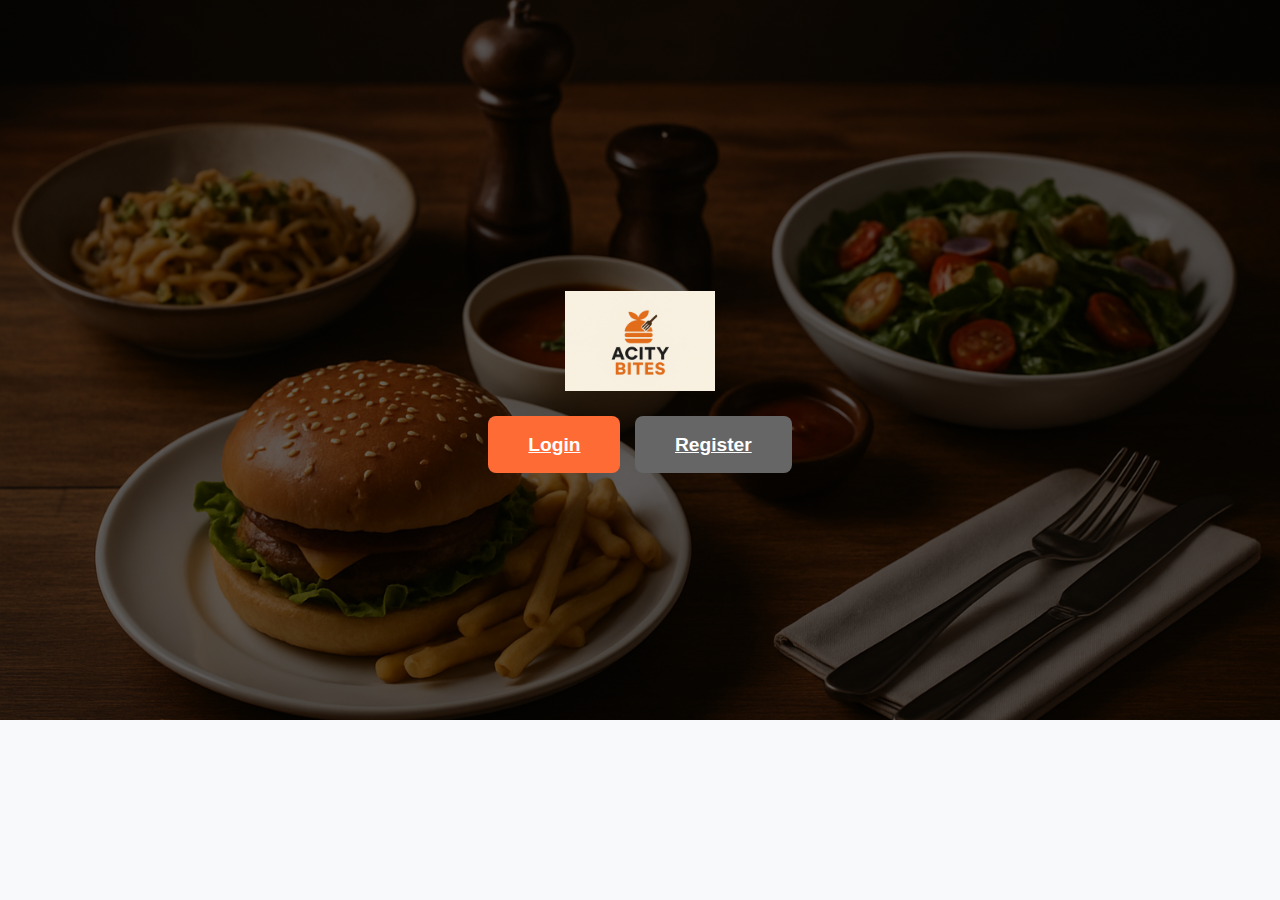
<file: index.html>
<!DOCTYPE html>
<html lang="en">
<head>
    <meta charset="UTF-8">
    <meta name="viewport" content="width=device-width, initial-scale=1.0">
    <title>ACITY BITEs - Food Ordering</title>
    <link rel="stylesheet" href="./style.css">
</head>
<body>
   
    <div class="hero">
        <div class="logo">
            <img src="./images/ACITY BITES LOGO.png" alt="ACITY BITEs Logo" onerror="this.style.display='none'">
        </div>
        <div>
            <a href="login.html" class="btn btn-large">Login</a>
            <a href="register.html" class="btn btn-large btn-secondary">Register</a>
        </div>
    
    <script src="./script.js"></script>
</body>
</html>
</file>
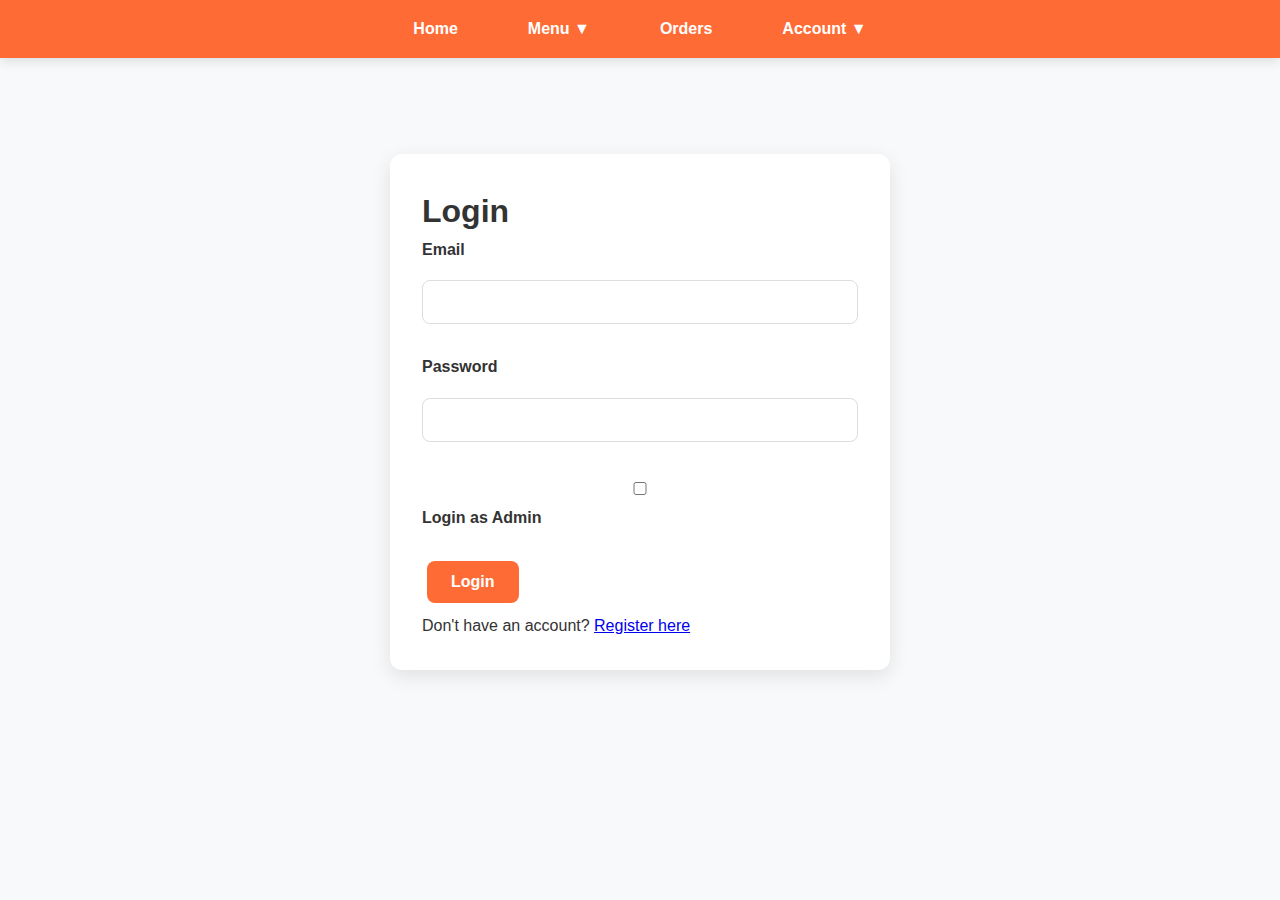
<file: admin.html>
<!DOCTYPE html>
<html>
<head>
    <link rel="stylesheet" href="./style.css">
    <title>Admin Panel</title>
</head>
<body>
    <nav class="navbar">
    <ul>
        <li><a href="index.html">Home</a></li>
        <li class="dropdown">
            <a href="#">Menu ▼</a>
            <div class="dropdown-content">
                <a href="menu.html">Browse Menu</a>
                <a href="cart.html">Cart</a>
            </div>
        </li>
        <li><a href="order-status.html">Orders</a></li>
        <li class="dropdown">
            <a href="#">Account ▼</a>
            <div class="dropdown-content">
                <a href="profile.html">Profile</a>
                <a href="admin.html">Admin Panel</a>
            </div>
        </li>
    </ul>
    </nav>
    <div class="container">
        <h1>Admin Panel</h1>
        <h2>Add Menu Item</h2>
        <input id="item-name" placeholder="Name">
        <input id="item-desc" placeholder="Description">
        <input id="item-price" placeholder="Price" type="number">
        <input id="item-image" placeholder="Image URL">
        <button onclick="addMenuItem()">Add Item</button>
        
        <h2>Manage Orders</h2>
        <div id="orders-list"></div>
    </div>
    <script src="./script.js"></script>
</body>
</html>
</file>
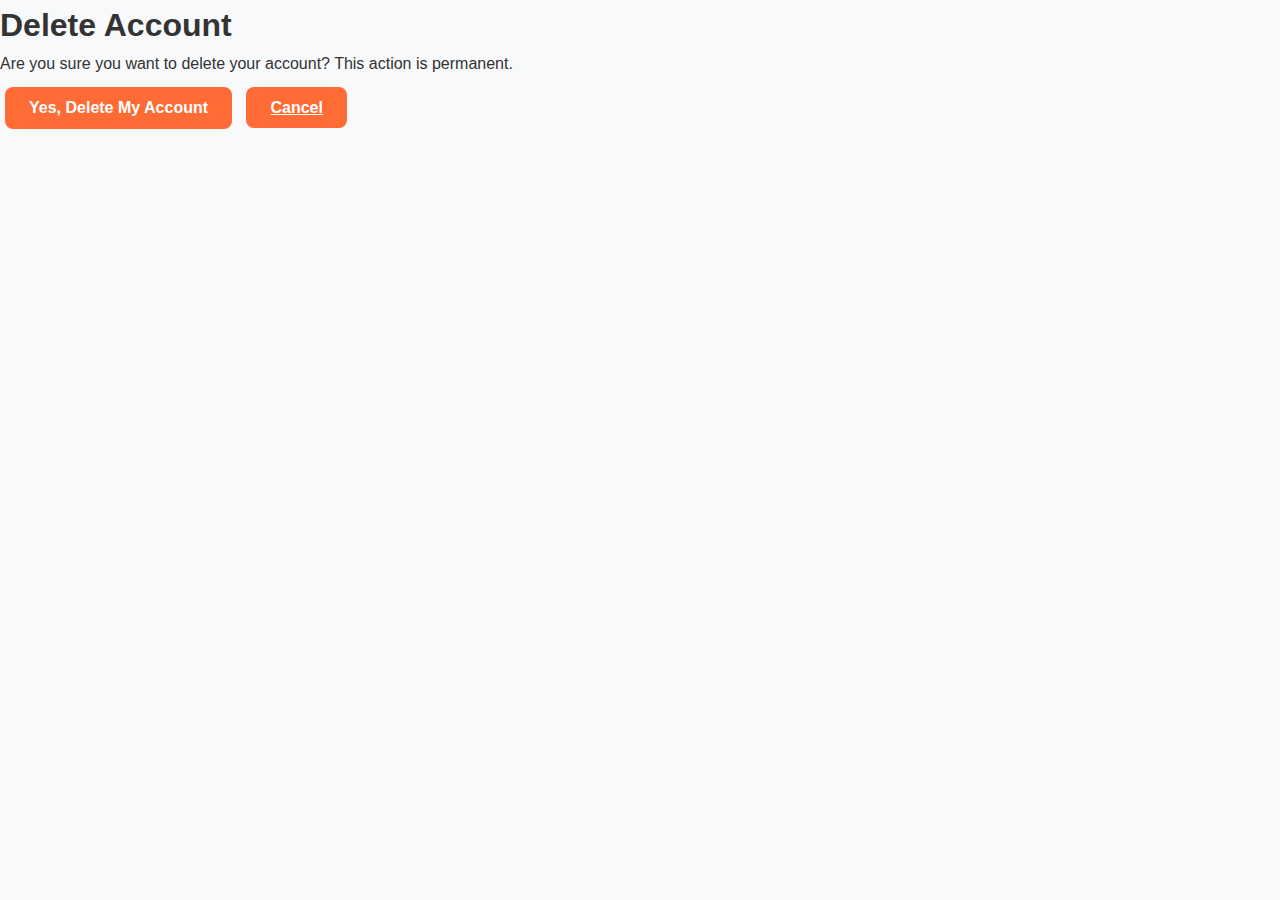
<file: delete_account.html>
<!DOCTYPE html>
<html lang="en">
<head>
  <meta charset="utf-8" />
  <meta name="viewport" content="width=device-width,initial-scale=1" />
  <title>Delete Account - ACITY BITEs</title>
  <link rel="stylesheet" href="./style.css" />
</head>
<body>
<script src="./script.js"></script>

<header>
  <div class="delete_header">
    <h1>Delete Account</h1>
  </div>
</header>

<section class="delete_section">
  <div class="delete_container">
    <p>Are you sure you want to delete your account? This action is permanent.</p>
    <button id="confirmDelete" class="btn delete-btn">Yes, Delete My Account</button>
    <a href="/profile.html" class="btn">Cancel</a>
  </div>
</section>

</body>
</html>
</file>
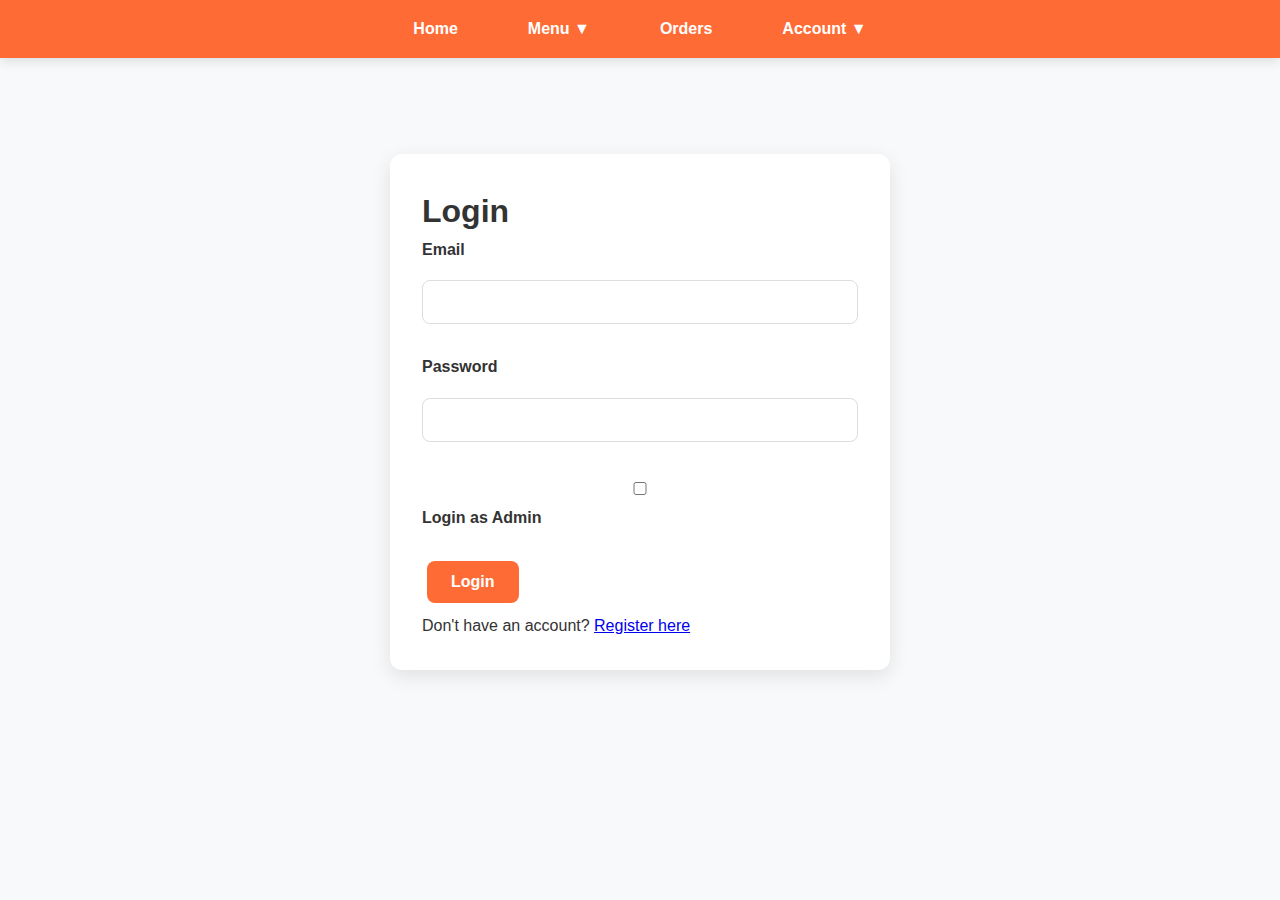
<file: index2.html>
<!DOCTYPE html>
<html lang="en">
<head>
    <meta charset="UTF-8">
    <meta name="viewport" content="width=device-width, initial-scale=1.0">
    <title>ACITY BITEs - Food Ordering</title>
    <link rel="stylesheet" href="./style.css">
</head>
<body>
 
    <nav class="navbar">
        <ul>
            <li><a href="index.html">Home</a></li>
            <li class="dropdown">
                <a href="#">Menu ▼</a>
                <div class="dropdown-content">
                    <a href="menu.html">Browse Menu</a>
                    <a href="cart.html">Cart</a>
                </div>
            </li>
            <li><a href="order-status.html">Orders</a></li>
            <li class="dropdown">
                <a href="#">Account ▼</a>
                <div class="dropdown-content">
                    <a href="profile.html">Profile</a>
                    <a href="admin.html">Admin Panel</a>
                </div>
            </li>
        </ul>
    </nav>

   
    <div class="hero">
        <div class="logo">
            <img src="/images/ACITY BITES LOGO.png" alt="ACITY BITEs Logo" onerror="this.style.display='none'">
        </div>
        <div>
            <a href="menu.html" class="btn btn-large">Order Now</a>
            
        </div>
    </div>

    <div class="container">
        <div class="card">
            <h2>Welcome to ACITY BITEs</h2>
            <p>Browse our mouth-watering menu, place your order, and enjoy delicious food delivered quickly and reliably.</p>
            <p>Get started by logging in or creating an account!</p>
        </div>
    </div>
    <script src="./script.js"></script>
</body>
</html>
</file>
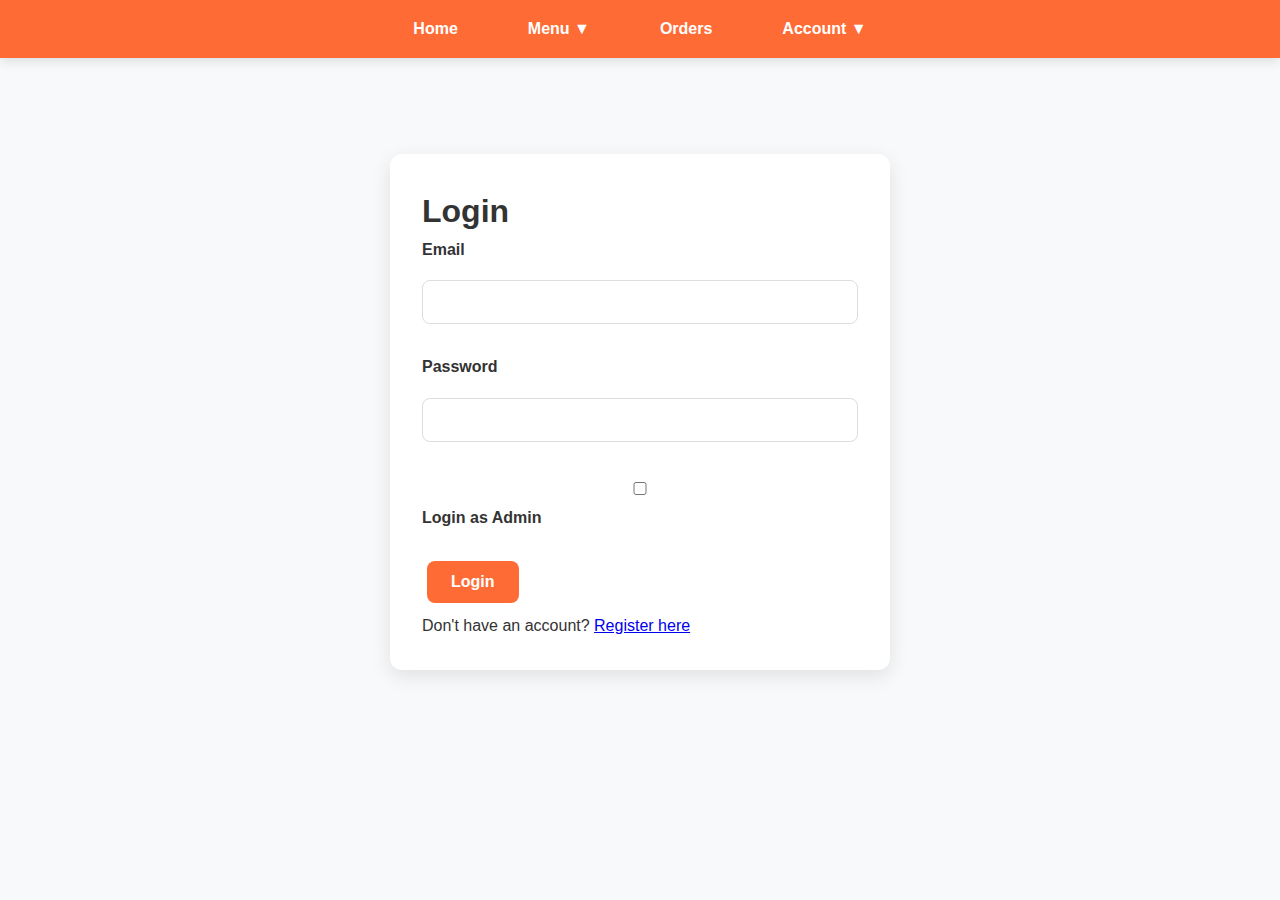
<file: login.html>
<!DOCTYPE html>
<html lang="en">
<head>
    <meta charset="UTF-8">
    <title>Login - Delicious Eats</title>
    <link rel="stylesheet" href="./style.css">
</head>
<body>
    <nav class="navbar">
        <ul>
            <li><a href="index.html">Home</a></li>
            <li class="dropdown">
                <a href="#">Menu ▼</a>
                <div class="dropdown-content">
                    <a href="menu.html">Browse Menu</a>
                    <a href="cart.html">Cart</a>
                </div>
            </li>
            <li><a href="order-status.html">Orders</a></li>
            <li class="dropdown">
                <a href="#">Account ▼</a>
                <div class="dropdown-content">
                    <a href="profile.html">Profile</a>
                    <a href="admin.html">Admin Panel</a>
                </div>
            </li>
        </ul>
    </nav>

    <div class="container">
        <div class="card" style="max-width: 500px; margin: 4rem auto;">
            <h1>Login</h1>
            <form id="login-form">
                <div class="form-group">
                    <label>Email</label>
                    <input id="email" type="email" required>
                </div>
                <div class="form-group">
                    <label>Password</label>
                    <input id="password" type="password" required>
                </div>
                <div class="form-group">
                    <label>
                        <input type="checkbox" id="is-admin"> Login as Admin
                    </label>
                </div>
                <button type="submit" class="btn">Login</button>
            </form>
            <p>Don't have an account? <a href="register.html">Register here</a></p>
        </div>
    </div>

    <script src="./script.js"></script>
</body>
</html>
</file>
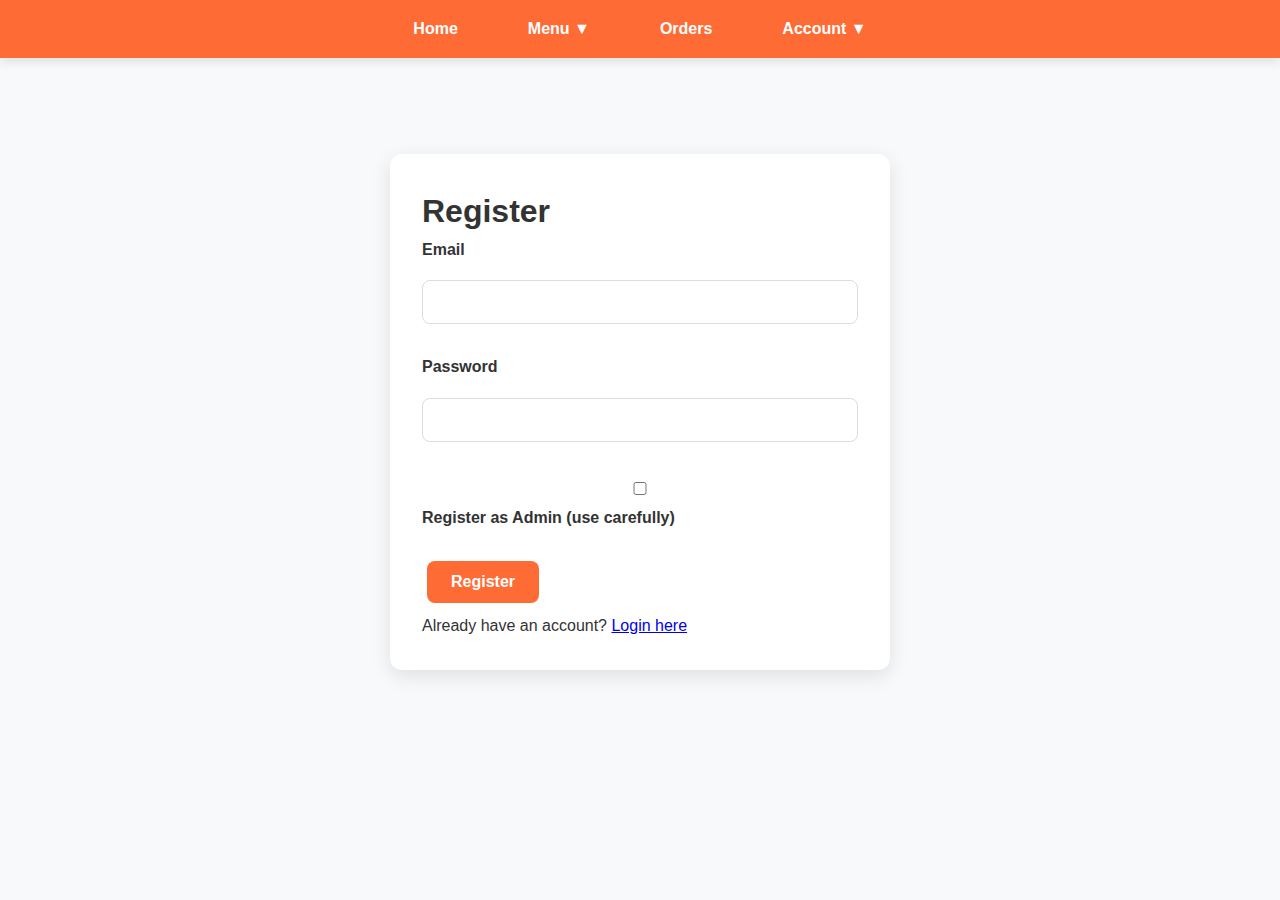
<file: register.html>
<!DOCTYPE html>
<html lang="en">
<head>
    <meta charset="UTF-8">
    <title>Register - Delicious Eats</title>
    <link rel="stylesheet" href="./style.css">
</head>
<body>
    <nav class="navbar">
        <ul>
            <li><a href="index.html">Home</a></li>
            <li class="dropdown">
                <a href="#">Menu ▼</a>
                <div class="dropdown-content">
                    <a href="menu.html">Browse Menu</a>
                    <a href="cart.html">Cart</a>
                </div>
            </li>
            <li><a href="order-status.html">Orders</a></li>
            <li class="dropdown">
                <a href="#">Account ▼</a>
                <div class="dropdown-content">
                    <a href="profile.html">Profile</a>
                    <a href="admin.html">Admin Panel</a>
                </div>
            </li>
        </ul>
    </nav>

    <div class="container">
        <div class="card" style="max-width: 500px; margin: 4rem auto;">
            <h1>Register</h1>
            <form id="register-form">
                <div class="form-group">
                    <label>Email</label>
                    <input id="email" type="email" required>
                </div>
                <div class="form-group">
                    <label>Password</label>
                    <input id="password" type="password" required>
                </div>
                <div class="form-group">
                    <label>
                        <input type="checkbox" id="is-admin"> Register as Admin (use carefully)
                    </label>
                </div>
                <button type="submit" class="btn">Register</button>
            </form>
            <p>Already have an account? <a href="login.html">Login here</a></p>
        </div>
    </div>

    <script src="./script.js"></script>
</body>
</html>
</file>
<file: style.css>
* { margin: 0; padding: 0; box-sizing: border-box; }
body { font-family: 'Segoe UI', Arial, sans-serif; background: #f8f9fa; color: #333; line-height: 1.6; }


.navbar {
    background: #ff6b35; 
    padding: 1rem 2rem;
    box-shadow: 0 4px 10px rgba(0,0,0,0.1);
    position: sticky; top: 0; z-index: 1000;
}
.navbar ul {
    display: flex; justify-content: center; list-style: none;
}
.navbar li { position: relative; margin: 0 20px; }
.navbar a {
    color: white; text-decoration: none; font-weight: 600; padding: 10px 15px; transition: background 0.3s;
}
.navbar a:hover { background: rgba(255,255,255,0.2); border-radius: 5px; }
.dropdown-content {
    display: none; position: absolute; background: #ff6b35; min-width: 180px; box-shadow: 0 8px 16px rgba(0,0,0,0.2); border-radius: 5px;
}
.dropdown-content a { display: block; padding: 12px; }
.dropdown:hover .dropdown-content { display: block; }


.container { max-width: 1200px; margin: 0 auto; padding: 2rem; }
.card {
    background: white; border-radius: 12px; box-shadow: 0 6px 20px rgba(0,0,0,0.1); padding: 2rem; margin: 2rem 0;
    transition: transform 0.3s;
}
.card:hover { transform: translateY(-5px); }


button, .btn {
    background: #ff6b35; color: white; border: none; padding: 12px 24px; border-radius: 8px; cursor: pointer;
    font-size: 1rem; font-weight: 600; transition: all 0.3s; margin: 10px 5px;
}
button:hover, .btn:hover { background: #e55a2b; transform: scale(1.05); }
.btn-secondary { background: #666; }
.btn-secondary:hover { background: #444; }
.btn-large { padding: 18px 40px; font-size: 1.2rem; }

input, select {
    width: 100%; padding: 12px; margin: 10px 0; border: 1px solid #ddd; border-radius: 8px; font-size: 1rem;
}
.form-group { margin-bottom: 20px; }
label { display: block; margin-bottom: 8px; font-weight: 600; }



.hero {
    background: linear-gradient(rgba(0,0,0,0.6), rgba(0,0,0,0.6)), url('./images/Background\ imggg.png') center/cover no-repeat;  /* Change 'hero-bg.jpg' to your exact file name */
    height: 80vh;
    display: flex;
    flex-direction: column;
    justify-content: center;
    align-items: center;
    text-align: center;
    color: white;
}
.hero h1 { font-size: 4rem; margin-bottom: 1rem; }
.hero p { font-size: 1.5rem; margin-bottom: 2rem; }


.logo { text-align: center; margin: 2rem 0; }
.logo img { height: 100px; }

@media (max-width: 768px) {
    .navbar ul { flex-direction: column; }
    .hero h1 { font-size: 2.5rem; }
}


.menu-grid {
    display: grid;
    grid-template-columns: repeat(auto-fill, minmax(300px, 1fr));
    gap: 2rem;
    margin-top: 2rem;
}


.menu-card {
    background: white;
    border-radius: 16px;
    overflow: hidden;
    box-shadow: 0 8px 25px rgba(0,0,0,0.1);
    transition: all 0.3s ease;
    display: flex;
    flex-direction: column;
}
.menu-card:hover {
    transform: translateY(-10px);
    box-shadow: 0 15px 35px rgba(0,0,0,0.15);
}
.menu-card img {
    width: 100%;
    height: 220px;
    object-fit: cover;
}
.menu-card-content {
    padding: 1.5rem;
    flex-grow: 1;
    display: flex;
    flex-direction: column;
}
.menu-card h3 {
    margin: 0 0 0.5rem;
    font-size: 1.4rem;
    color: #333;
}
.menu-card p {
    flex-grow: 1;
    color: #666;
    margin-bottom: 1rem;
}
.menu-card-price {
    font-size: 1.5rem;
    font-weight: bold;
    color: #ff6b35;
    margin-bottom: 1rem;
}
.menu-card button {
    margin-top: auto;
}


.toast-container {
    position: fixed;
    top: 20px;
    right: 20px;
    z-index: 2000;
    display: flex;
    flex-direction: column;
    gap: 10px;
}
.toast {
    min-width: 220px;
    padding: 12px 16px;
    border-radius: 8px;
    color: white;
    box-shadow: 0 6px 20px rgba(0,0,0,0.12);
    opacity: 0;
    transform: translateY(-10px);
    transition: all 220ms ease;
}
.toast.show { opacity: 1; transform: translateY(0); }
.toast-success { background: #2ecc71; }
.toast-error { background: #e74c3c; }
.toast-info { background: #3498db; }


.btn-pending { background: #e74c3c; } 
.btn-preparing { background: #f1c40f; color: #222; } 
.btn-ready { background: #2ecc71; } 


.btn-remove { background: #e74c3c; padding: 8px 12px; border-radius: 6px; font-size: 0.95rem; }

.order-items { margin-top: 8px; color: #444; }


.cart-item { display: flex; justify-content: space-between; align-items: center; padding: 8px 0; border-bottom: 1px solid #eee; }
.cart-item-info { font-weight: 600; }
.cart-item-actions { margin-left: 12px; }
</file>
